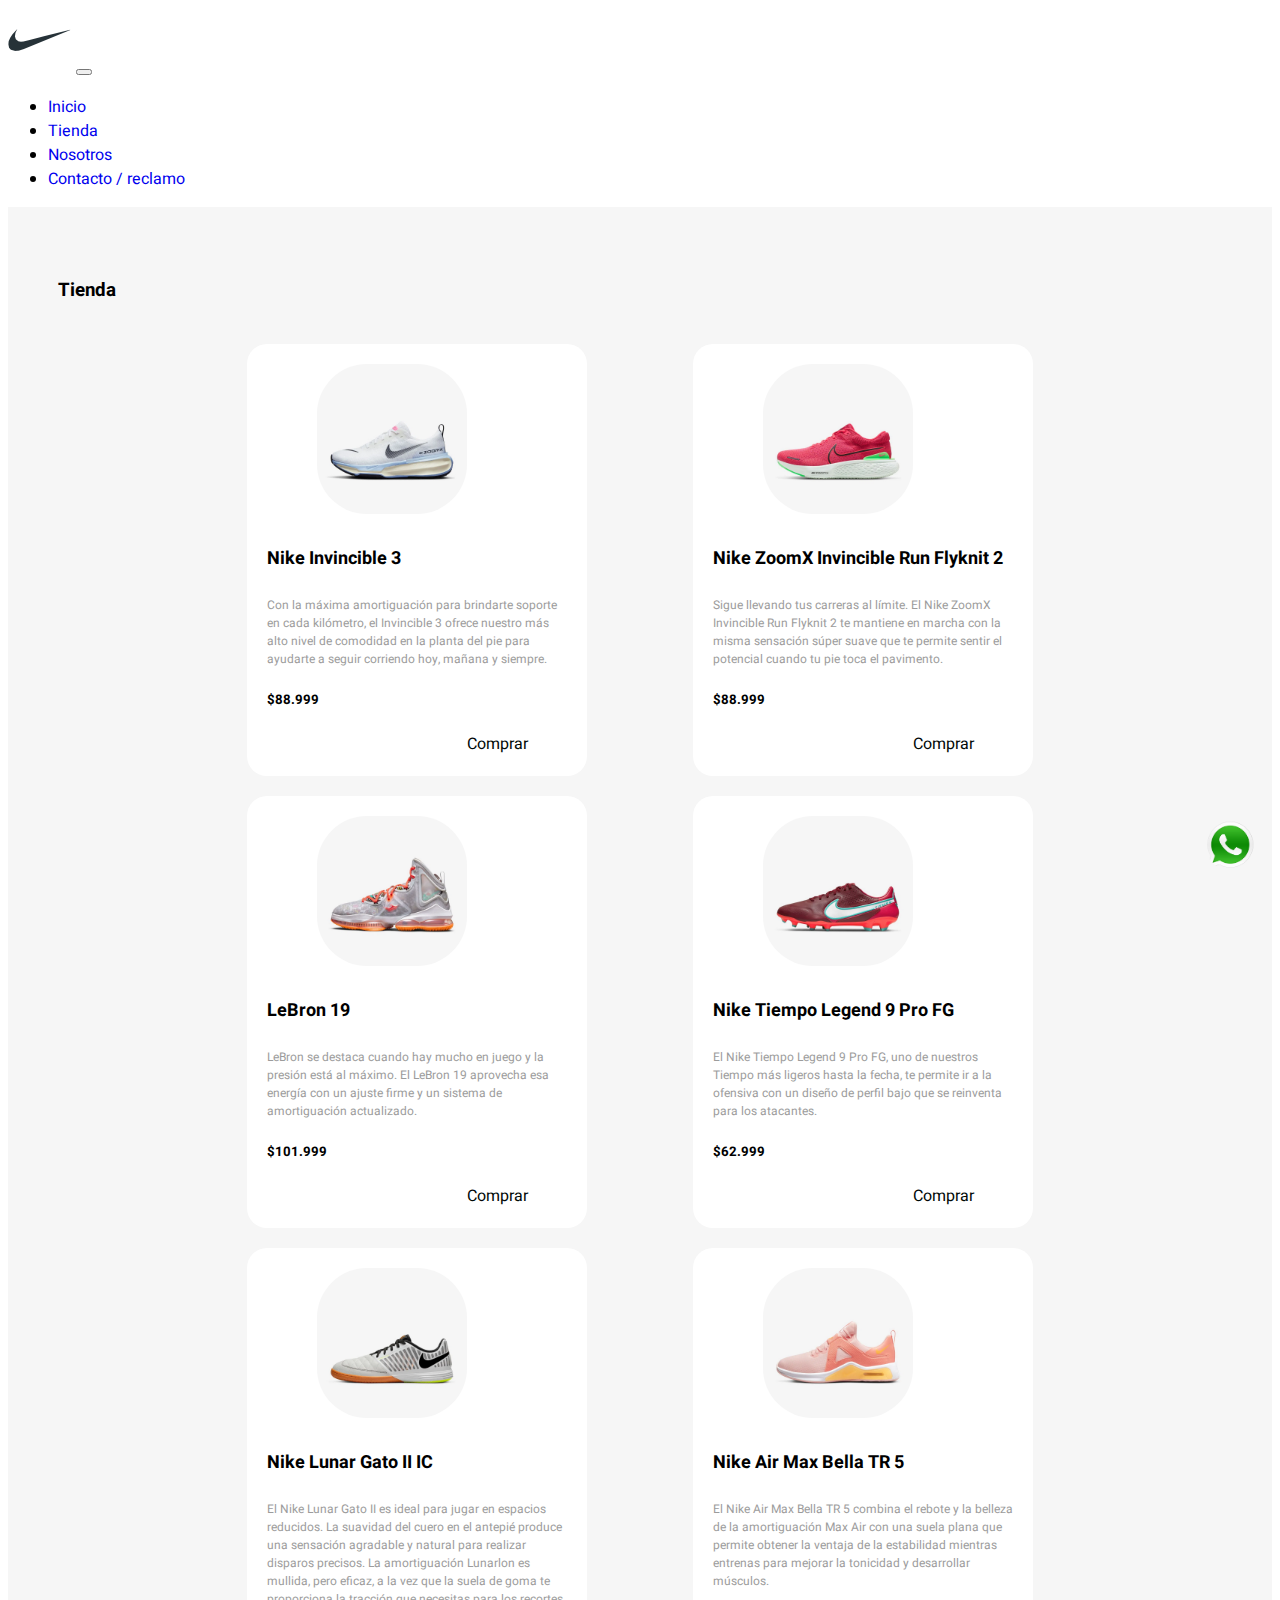
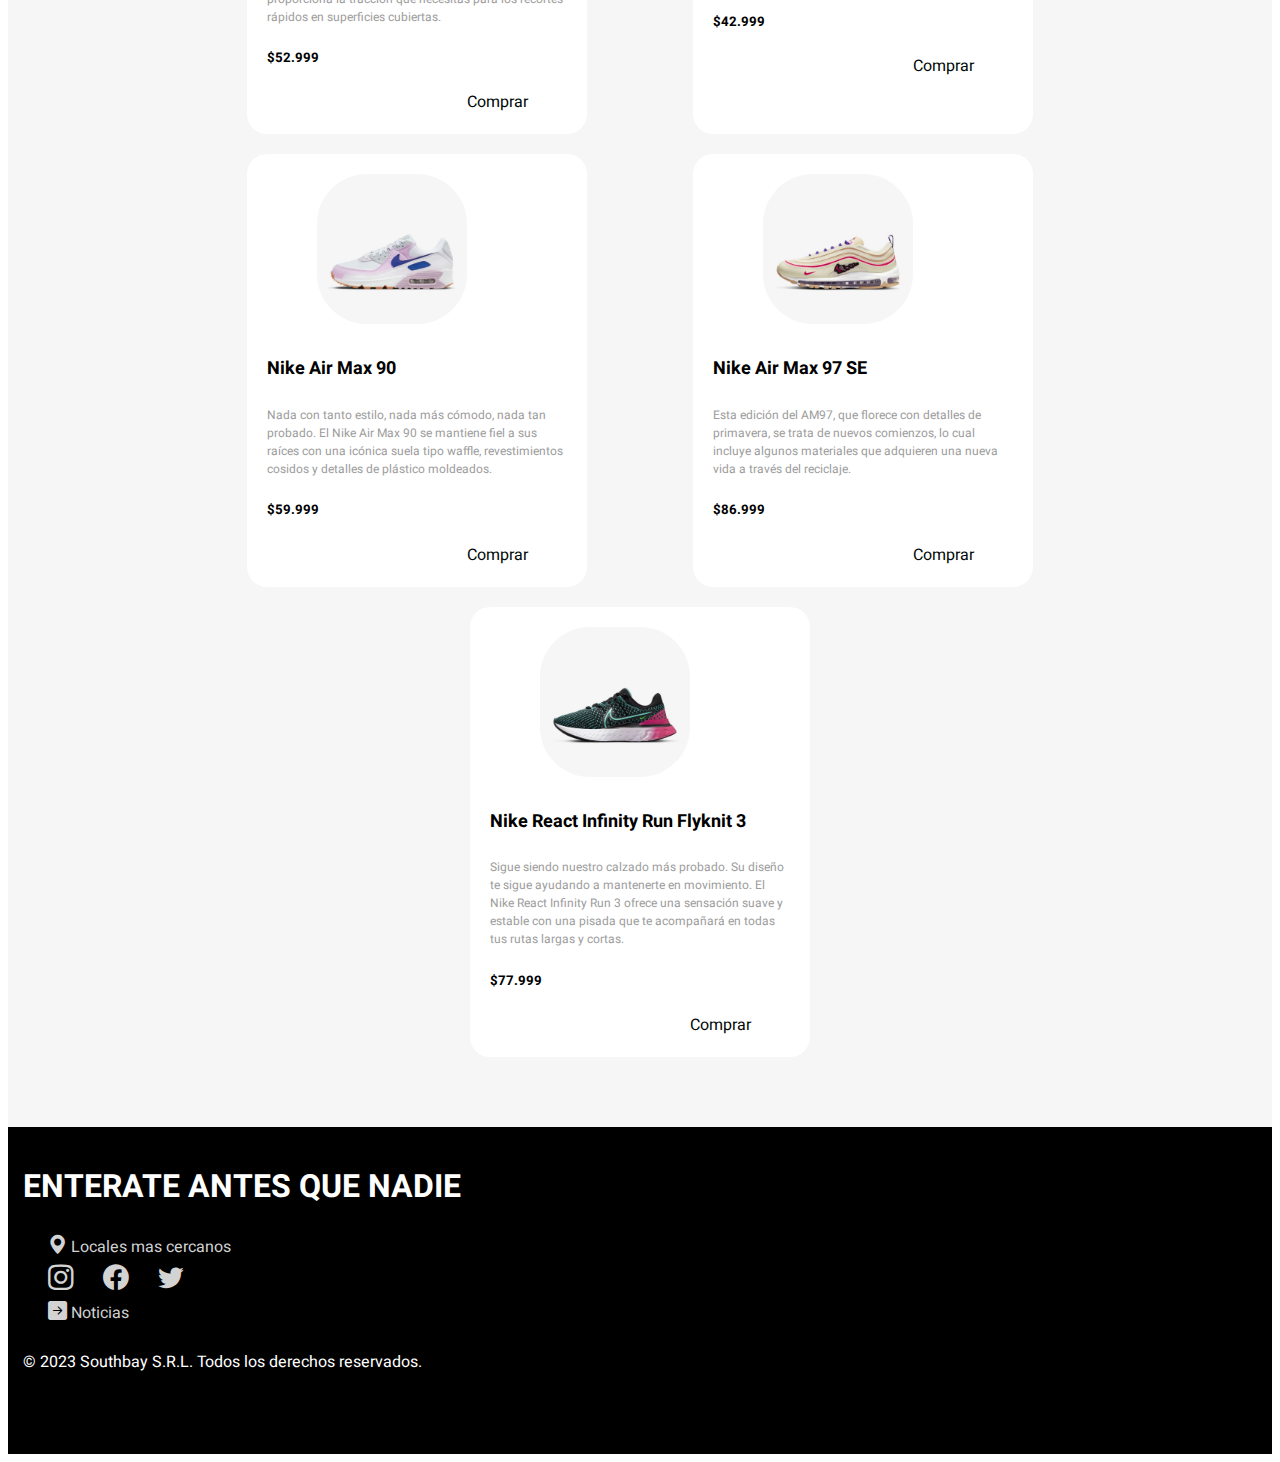
<file: tienda.html>
<!DOCTYPE html>
<html lang="en">
<head>
    <meta charset="UTF-8">
    <meta http-equiv="X-UA-Compatible" content="IE=edge">
    <meta name="viewport" content="width=device-width, initial-scale=1.0">
    <link rel="stylesheet" href="tienda.css">
    <title>Nike Indumentaria</title>
    <link rel="icon" type="png" href="img/Nikelogo.png"/>
    <link href="https://cdn.jsdelivr.net/npm/bootstrap@5.2.3/dist/css/bootstrap.min.css" rel="stylesheet" integrity="sha384-rbsA2VBKQhggwzxH7pPCaAqO46MgnOM80zW1RWuH61DGLwZJEdK2Kadq2F9CUG65" crossorigin="anonymous">
    <link rel="stylesheet" href="https://cdn.jsdelivr.net/npm/bootstrap-icons@1.5.0/font/bootstrap-icons.css">
    <link rel="stylesheet" type="text/css" href="styles.css">
    <link rel="preconnect" href="https://fonts.googleapis.com">
    <link rel="preconnect" href="https://fonts.gstatic.com" crossorigin>
    <link href="https://fonts.googleapis.com/css2?family=Caveat:wght@600&family=Heebo:wght@900&family=Nunito:wght@800&family=Salsa&display=swap" rel="stylesheet">
</head>
<body>
    <header>
        <nav class="navbar navbar-expand-lg navbar-light bg-light">
            <div class="container-fluid">
              <a class="navbar-brand" href="#">
                <img src="img/nike.png" alt="logo">
              </a>
              <button
                class="navbar-toggler"
                type="button"
                data-bs-toggle="collapse"
                data-bs-target="#navbarNav"
                aria-controls="navbarNav"
                aria-expanded="false"
                aria-label="Toggle navigation">
                <span class="navbar-toggler-icon"></span>
              </button>
              <div class="collapse navbar-collapse" id="navbarNav">
                <ul class="navbar-nav ms-auto mb-2 mb-lg-0">
                  <li class="nav-item">
                    <a class="nav-link" aria-current="page" href="index.html">Inicio</a>
                  </li>
                  <li class="nav-item">
                    <a class="nav-link active" href="tienda.html">Tienda</a>
                  </li>
                  <li class="nav-item">
                    <a class="nav-link" href="nosotros.html">Nosotros</a>
                  </li>
                  <li class="nav-item">
                    <a class="nav-link" href="contacto.html">Contacto / reclamo</a>
                  </li>
                </ul>
              </div>
            </div>
          </nav>
    </header>
    <section class="boxTienda" id="linkTienda">
        <h3>Tienda</h3>

        <div class="tienda">
            <div class="cardTienda">
                <img src="img/calzado01.webp" alt="01">
                <h4>Nike Invincible 3</h4>
                <p>Con la máxima amortiguación para brindarte soporte en cada kilómetro, el Invincible 3 ofrece nuestro más alto nivel de comodidad en la planta del pie para ayudarte a seguir corriendo hoy, mañana y siempre.</p>
                <h5>$88.999</h5>
                <a href="#">Comprar</a>
            </div>

            <div class="cardTienda">
                <img src="img/calzado02.webp" alt="02">
                <h4>Nike ZoomX Invincible Run Flyknit 2</h4>
                <p>Sigue llevando tus carreras al límite. El Nike ZoomX Invincible Run Flyknit 2 te mantiene en marcha con la misma sensación súper suave que te permite sentir el potencial cuando tu pie toca el pavimento.</p>
                <h5>$88.999</h5>
                <a href="#">Comprar</a>
            </div>

            <div class="cardTienda">
                <img src="img/calzado03.webp" alt="03">
                <h4>LeBron 19</h4>
                <p>LeBron se destaca cuando hay mucho en juego y la presión está al máximo. El LeBron 19 aprovecha esa energía con un ajuste firme y un sistema de amortiguación actualizado.</p>
                <h5>$101.999</h5>
                <a href="#">Comprar</a>
            </div>

            <div class="cardTienda">
                <img src="img/calzado04.webp" alt="04">
                <h4>Nike Tiempo Legend 9 Pro FG</h4>
                <p>El Nike Tiempo Legend 9 Pro FG, uno de nuestros Tiempo más ligeros hasta la fecha, te permite ir a la ofensiva con un diseño de perfil bajo que se reinventa para los atacantes.</p>
                <h5>$62.999</h5>
                <a href="#">Comprar</a>
            </div>

            <div class="cardTienda">
                <img src="img/calzado05.webp" alt="05">
                <h4>Nike Lunar Gato II IC</h4>
                <p>El Nike Lunar Gato II es ideal para jugar en espacios reducidos. La suavidad del cuero en el antepié produce una sensación agradable y natural para realizar disparos precisos. La amortiguación Lunarlon es mullida, pero eficaz, a la vez que la suela de goma te proporciona la tracción que necesitas para los recortes rápidos en superficies cubiertas.</p>
                <h5>$52.999</h5>
                <a href="#">Comprar</a>
            </div>

            <div class="cardTienda">
                <img src="img/calzado06.webp" alt="06">
                <h4>Nike Air Max Bella TR 5</h4>
                <p>El Nike Air Max Bella TR 5 combina el rebote y la belleza de la amortiguación Max Air con una suela plana que permite obtener la ventaja de la estabilidad mientras entrenas para mejorar la tonicidad y desarrollar músculos.</p>
                <h5>$42.999</h5>
                <a href="#">Comprar</a>
            </div>

            <div class="cardTienda">
                <img src="img/calzado07.webp" alt="07">
                <h4>Nike Air Max 90</h4>
                <p>Nada con tanto estilo, nada más cómodo, nada tan probado. El Nike Air Max 90 se mantiene fiel a sus raíces con una icónica suela tipo waffle, revestimientos cosidos y detalles de plástico moldeados.</p>
                <h5>$59.999</h5>
                <a href="#">Comprar</a>
            </div>

            <div class="cardTienda">
                <img src="img/calzado08.webp" alt="08">
                <h4>Nike Air Max 97 SE</h4>
                <p>Esta edición del AM97, que florece con detalles de primavera, se trata de nuevos comienzos, lo cual incluye algunos materiales que adquieren una nueva vida a través del reciclaje.</p>
                <h5>$86.999</h5>
                <a href="#">Comprar</a>
            </div>

            <div class="cardTienda">
                <img src="img/calzado09.webp" alt="09">
                <h4>Nike React Infinity Run Flyknit 3</h4>
                <p>Sigue siendo nuestro calzado más probado. Su diseño te sigue ayudando a mantenerte en movimiento. El Nike React Infinity Run 3 ofrece una sensación suave y estable con una pisada que te acompañará en todas tus rutas largas y cortas.</p>
                <h5>$77.999</h5>
                <a href="#">Comprar</a>
            </div>
        
    </div>

    </section>
    <footer>
        <div class="fondo-negro text-center footer">
            <div>
                <h1 class="p-3">ENTERATE ANTES QUE NADIE</h1>
                <div class="row">
                    <div class="col">
                        <a target="_blank" class="blanco" href="https://www.nike.com/ar/retail"><i class="bi bi-geo-alt-fill mini"></i> Locales mas cercanos</a>
                    </div>
                    <div class="col d-flex justify-content-center">
                        <a target="_blank" href="https://www.instagram.com/nike/"><i class="bi bi-instagram"></i></a>
                        <a target="_blank" href="https://www.facebook.com/nike"><i class="bi bi-facebook"></i></a>
                        <a target="_blank" href="https://twitter.com/Nike"><i class="bi bi-twitter"></i></a>
                    </div> 
                    <div class="col">
                        <a target="_blank" class="blanco" href="https://about.nike.com/en/newsroom"><i class="bi bi-arrow-right-square-fill mini"></i> Noticias</a>
                    </div>
                </div>
                <br>
                </div>
                © 2023 Southbay S.R.L. Todos los derechos reservados.
            </div>
            <a href="https://api.whatsapp.com/send?phone=01122345" target="_blank" class="whatsapp-float">
                <img src="img/wahtsapp.png" alt="WhatsApp" width="50" height="50">
    </footer>
    <script src="https://code.jquery.com/jquery-3.6.0.min.js"></script>
    <script src="https://cdnjs.cloudflare.com/ajax/libs/popper.js/2.9.3/umd/popper.min.js"></script>
    <script src="https://cdnjs.cloudflare.com/ajax/libs/bootstrap/5.1.3/js/bootstrap.bundle.min.js"></script>
</body>
</html>
</file>
<file: tienda.css>
.boxTienda {
    padding: 50px;
    background-color: #f6f6f6;
  
    justify-content: center;
    align-items: center;
    height: 100%;
}

.tienda {
    display: flex;
    justify-content: space-evenly;
    flex-wrap: wrap;
    max-width: 1000px;
    width: 90%;
    margin: auto;
    overflow: hidden;
    margin-top: 40px;
}

.cardTienda {
    background: #ffffff;
    width: 30%;
    border-radius: 3px;
    padding: 1.25rem;
    transition: 0.4s;
    margin-bottom: 20px;
    border-radius: 20px;
}

.cardTienda img{
    height: 150px;
    width: 150px;
    margin-left: 50px;
}

.cardTienda a {
    color: #000807;
    margin-left: 200px;
}

.cardTienda a:hover{
    color: #9c9c9c;
}

.cardTienda:hover {
    cursor: pointer;
    transform: scale(0.9, 0.9);
}

.cardTienda h4 {
    font-size: 18px;
    font-weight: bold;
    margin-left: px;
}

.cardTienda p {
    font-size: 12px;
    color: #9c9c9c;
}

img{
    border-radius: 50px;
}

@media screen and (max-width: 767px) {
    .cardTienda {
        width: 100%;
    }
    .cardTienda a {
        margin-left: 0px;
    }
    .cardTienda img{
        margin-left: 25px;
    }
  }
@media screen and (min-width: 767px) and (max-width: 1023px) {
    .cardTienda {
        width: 45%;
        margin: 5px
    }
    .cardTienda a {
        margin-left: 0px;
    }
    .cardTienda img{
        margin-left: 25px;
    }
  }
</file>
<file: styles.css>
body{
    background-color: white;
    font-family: 'Heebo', sans-serif;
}
.container{
    font-weight: bold;
    margin-top: 10px;
}
#titulo {
  font-size: 40px;
}
.texto-fino {
  font-size: 1.4rem;
}
.col {
    width: 100%;
    overflow: hidden;
    position: relative;
  }

  .col ul {
    list-style-type: none;
    margin: 0;
    padding: 0;
    display: flex;
    transition: transform 0.3s ease-in-out;
    animation: carouselAnimation 5s infinite;
  }

  .col ul li {
    flex: 0 0 50%;
  }

  .col img {
    width: 100%;
    height: auto;
    object-fit: contain;
    margin: 0 auto;
  }
  @keyframes carouselAnimation {
    0% {
      transform: translateX(0);
    }
    100% {
      transform: translateX(-100%);
    } 
}
.banner{
    color: white;
    background-color: black;
    text-align: center;
    margin-top: 25px;
    font-size: 40px;
    font-weight: bold;
    padding-top: 50px ;
    padding-bottom: 50px ;
}
.texto{
    font-size: 25px;
    font-weight: lighter;
    margin-top: 20px;
}
.tarjeta{
    text-align: center;
    margin-top: 40px;
}
.card-title{
    font-weight: bold;
    font-size: 30px;
    padding-top: 15px;
    padding-bottom: 15px;
}
.card-text{
    font-size: 20px;
    font-weight: lighter;
}
.bottom{
    width: 170px;
    height: 50px;
    background-color: black;
    color: white;
    font-weight:bold;
    margin-top: 20px;
}
.fondo-negro {
    background-color: #000;
    margin: 0;
    padding: 15px;
    color: #fff;
}
.fondo-negro h6 {
    font-family: 'Heebo', sans-serif;
    font-size: 40px;
    text-align: center;
}

.formulario-contenedor {
  color: #fff;
}
  
.formulario-contenedor h3 {
    font-size: 25px;
    font-family: 'Heebo',sans-serif;
    color:#575454;
    margin-bottom: 10px;
}

.formulario-contenedor p {
    font-size: 16px;
    font-family: 'Heebo',sans-serif;
    color:#575454;
    margin-bottom: 10px;
}
.formulario-contenedor button {
  background-color: black;
  color: #ffffff;
  font-size: 17px;
}

.formulario-contenedor-1 p {
  font-size: 16px;
  font-family: 'Heebo',sans-serif;
  color:#ebebeb;
  margin-bottom: 10px;
}
.formulario-contenedor-1 button {
  background-color: rgb(255, 255, 255);
  color: #000000;
  font-size: 17px;
}
.padding-reclamo {
  padding: 20px;
}
  
.whatsapp-float {
    position: fixed;
    bottom: 20px;
    right: 20px;
    width: 60px;
    height: 60px;
    color: #fff;
    border-radius: 50%;
    text-align: center;
    line-height: 60px;
    font-size: 24px;
    z-index: 9999;
    transition: opacity 0.3s ease-in-out;
}
  
.whatsapp-float:hover {
    opacity: 0.8;
}

.fondo-blanco {
  background-color: #000;
  color:#fff
}
.footer {
  background-color: #000;
  padding-bottom: 5rem;
}
i {
  color: #d3d3d3;
  font-size: 1.6rem;
  padding-left: 25px;
  cursor: pointer;
}
i:hover {
  color: #ffffff;
  transform: scale(1.1);
}
.mini {
  font-size: 1.2rem;
}
a:link, a:visited, a:active { 
  text-decoration: none;
  }
.blanco {
    color: #d1d1d1;
}
a:hover {
  color:#ffffff
}
.nosotros-1 {
  background-color: black; 
  display: flex;
  justify-content: center;
  align-items: center;
  height: 140px; 
  margin: 0; 
}


#nosotros {
  margin-top: 40px;
}

.nosotros-container {
  display: flex;
  flex-wrap: wrap;
  justify-content: space-between;
}

.nosotros {
  width: 100%;
  margin-bottom: 15px;
  background-color: #f7f7f7;
  box-shadow: 0px 0px 10px rgba(0, 0, 0, 0.3);
  border-radius: 5px;
  overflow: hidden;
  max-width: 270px;
}

.nosotros img {
  width: 100%;
  height: auto;
  object-fit: cover;
}

.nosotros p {
  margin: 10px;
  font-size: 0.8rem;
  color: #666;
}

@media screen and (min-width: 1200px) {
  .tarjeta{
    text-align: center;
    margin-left: 140px;
    margin-bottom: 40px;
  }
}
.nosotros {
  display: flex;
  flex-wrap: wrap;
  justify-content: space-between;
  width: 30%;
  margin-bottom: 50px;
}
@media screen and (max-width: 768px) {
  .nosotros {
    flex-direction: column;
    align-items: center;
  }
  .iconos {
    display: flex;
    flex-direction: column;
  }
  i {
    font-size: 1.5rem;
  }
  .nosotros {
    width: 60%;
    margin-bottom: 30px;
  }
}
@media screen and (max-width: 767px) {
.nosotros {
  margin-left: 120px;
}
}
@media screen and (min-width: 769px) and (max-width: 1023px) {
  .nosotros {
    width: 80%;
    margin-bottom: 30px;
    max-width: 100px; 
  }
}
</file>
